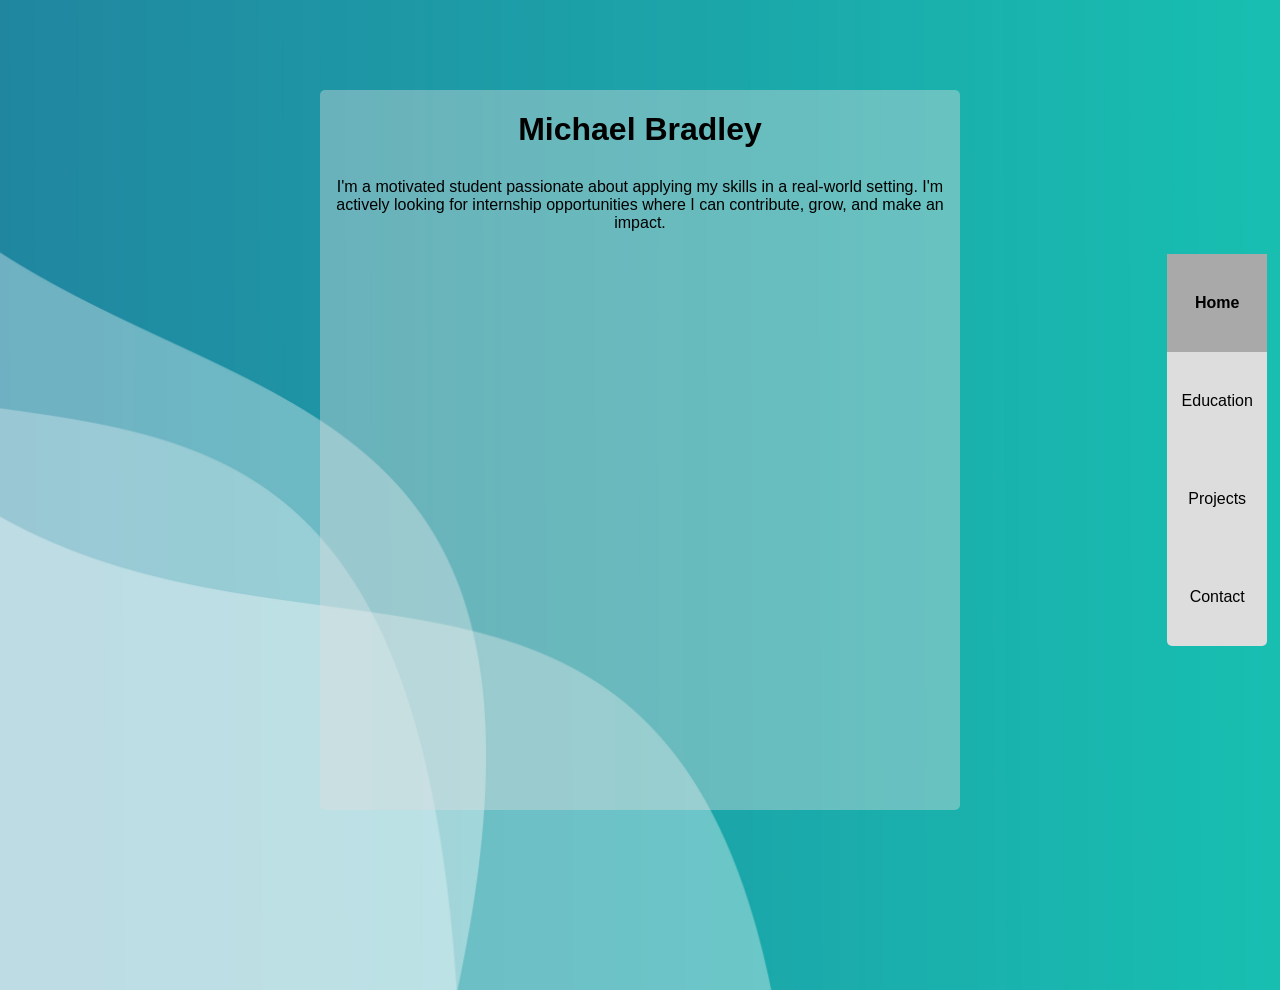
<file: index.html>
<!DOCTYPE HTML>
<html lang="en">
    <head>
        <meta charset="UTF-8">
        <meta name="viewport" content="width=device-width, initial-scale=1.0">
        <meta name="description" content="Personal portfolio and resume website for Michael Bradley, a Computer Science student seeking software engineering internships.">
        <title>Michael Bradley | Home</title>
        <link rel="stylesheet" href="style.css">
    </head>
    <body>
        <header>
            <nav class="right-nav-bar">
                <ul>
                    <li><a href="index.html" class="current" aria-current="page">Home</a></li>
                    <li><a href="education.html">Education</a></li>
                    <li><a href="projects.html">Projects</a></li>
                    <!-- <li><a href="experience.html">Work Experience</a></li> -->
                    <li><a href="contact.html">Contact</a></li>
                </ul>
            </nav>
        </header>
        <main>
            <div class="scene">
                <div class="info-display">
                    <h1>Michael Bradley</h1>
                    <p>I'm a motivated student passionate about applying my skills in a
                        real-world setting. I'm actively looking for internship opportunities
                        where I can contribute, grow, and make an impact.
                    </p>
                </div>
            </div>
        </main>
    </body>
</html>
</file>
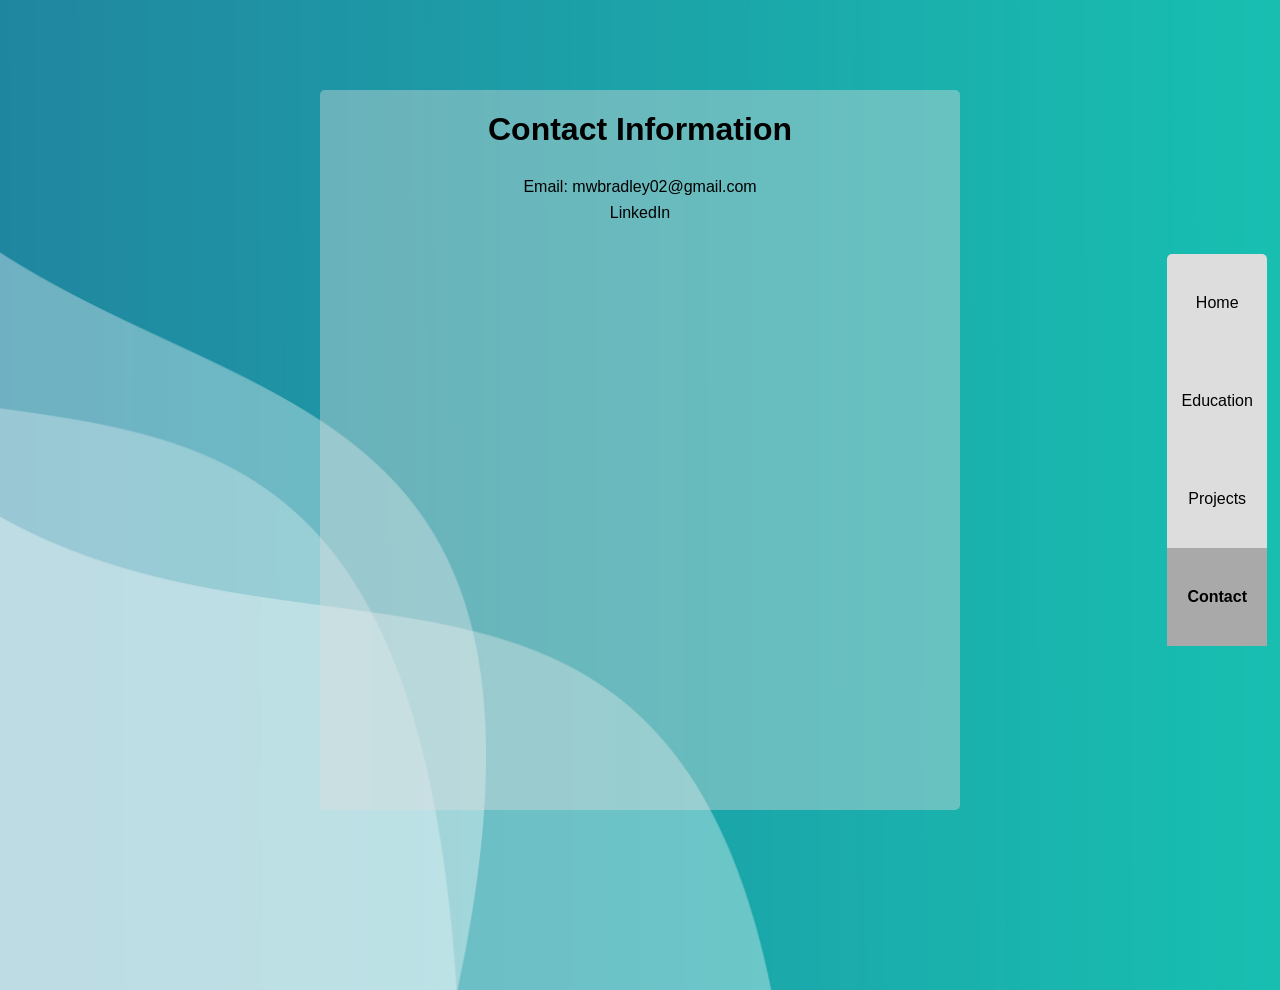
<file: contact.html>
<!DOCTYPE HTML>
<html lang="en">
    <head>
        <meta charset="UTF-8">
        <meta name="viewport" content="width=device-width, initial-scale=1.0">
        <meta name="description" content="Contact information for Michael Bradley — email and LinkedIn.">
        <title>Michael Bradley | Contact</title>
        <link rel="stylesheet" href="style.css">
    </head>
    <body>
        <header>
            <nav class="right-nav-bar">
                <ul>
                    <li><a href="index.html">Home</a></li>
                    <li><a href="education.html">Education</a></li>
                    <li><a href="projects.html">Projects</a></li>
                    <!-- <li><a href="experience.html">Work Experience</a></li> -->
                    <li><a href="contact.html" class="current" aria-current="page">Contact</a></li>
                </ul>
            </nav>
        </header>
        <main>
            <div class="scene">
                <div class="info-display">
                    <h1>Contact Information</h1>
                    <p>Email: <a href="mailto:mwbradley02@gmail.com">mwbradley02@gmail.com</a></p>
                    <a href="https://www.linkedin.com/in/michael-w-a-bradley" target="_blank" rel="noopener noreferrer">LinkedIn</a>
                </div>
            </div>
        </main>
    </body>
</html>
</file>
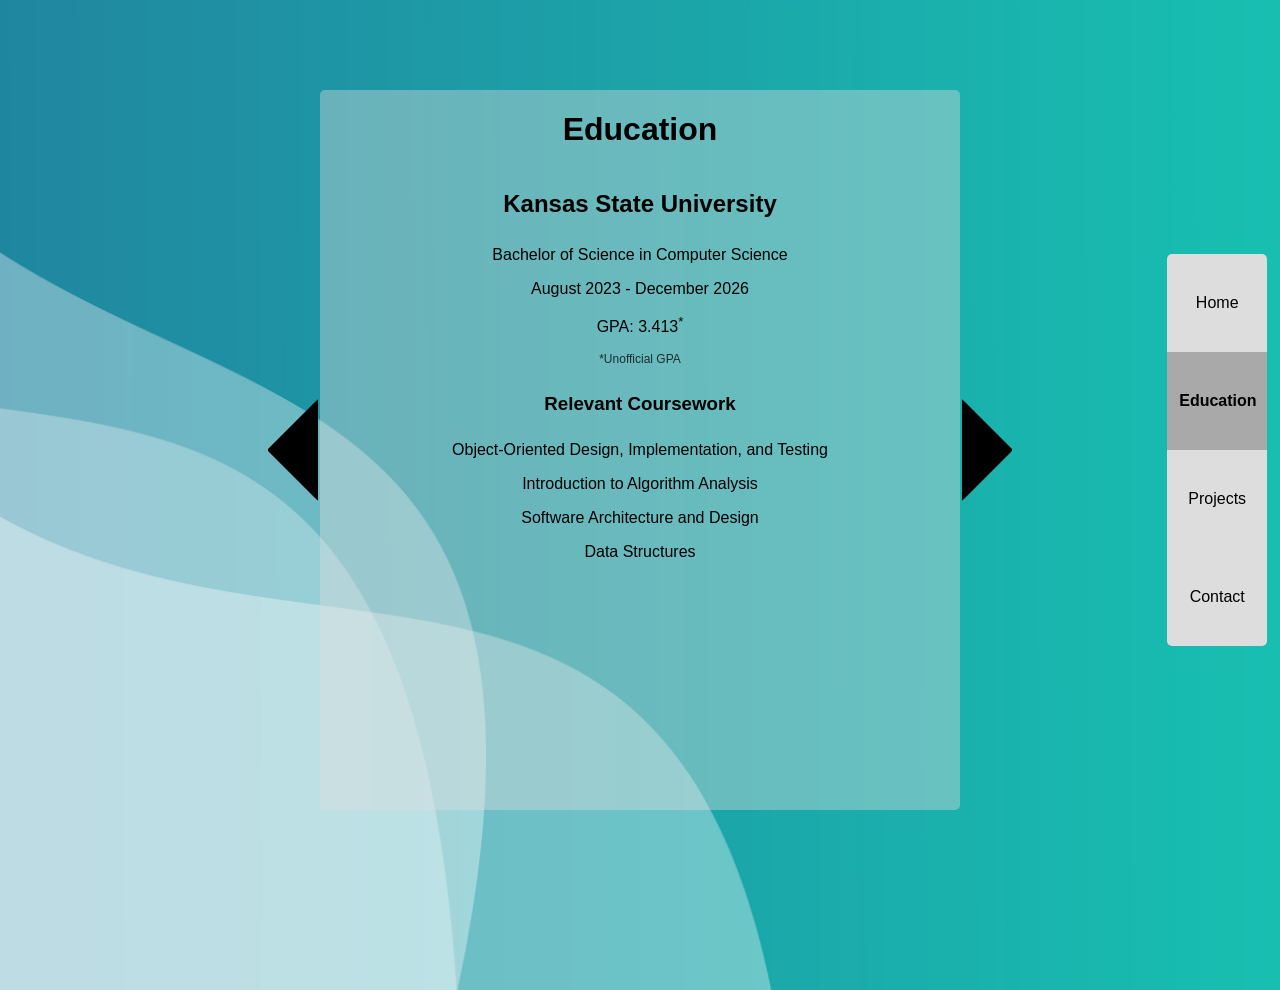
<file: education.html>
<!DOCTYPE HTML>
<html lang="en">
    <head>
        <meta charset="UTF-8">
        <meta name="viewport" content="width=device-width, initial-scale=1.0">
        <meta name="description" content="Education background of Michael Bradley, a Computer Science student at Kansas State University.">
        <title>Michael Bradley | Education</title>
        <link rel="stylesheet" href="style.css">
    </head>
    <body>
        <header>
            <nav class="right-nav-bar">
                <ul>
                    <li><a href="index.html">Home</a></li>
                    <li><a href="education.html" class="current" aria-current="page">Education</a></li>
                    <li><a href="projects.html">Projects</a></li>
                    <!-- <li><a href="experience.html">Work Experience</a></li> -->
                    <li><a href="contact.html">Contact</a></li>
                </ul>
            </nav>
        </header>
        <main>
            <div class="scene">
                <div class="info-display active" id="card1">
                    <h1>Education</h1>
                    <h2>Kansas State University</h2>
                    <p>Bachelor of Science in Computer Science</p>
                    <p>August 2023 - December 2026</p>
                    <p>GPA: 3.413<sup title="Unofficial GPA">*</sup></p>
                    <p class="footnote">*Unofficial GPA</p>
                    <h3>Relevant Coursework</h3>
                    <p>Object-Oriented Design, Implementation, and Testing</p>
                    <p>Introduction to Algorithm Analysis</p>
                    <p>Software Architecture and Design</p>
                    <p>Data Structures</p>
                </div>
                <div class="info-display hidden" id="card2">
                    <h1>Education</h1>
                    <h2>Coffeyville Community College</h2>
                    <p>Associates in Science</p>
                    <p>August 2021 - May 2023</p>
                    <p>GPA: 4.00</p>
                </div>
            </div>
            <button class="left-arrow" id="leftBtn1" aria-label="Previous education entry"></button>
            <button class="right-arrow" id="rightBtn1" aria-label="Next education entry"></button>
        </main>
        <script src="script.js" defer></script>
    </body>
</html>
</file>
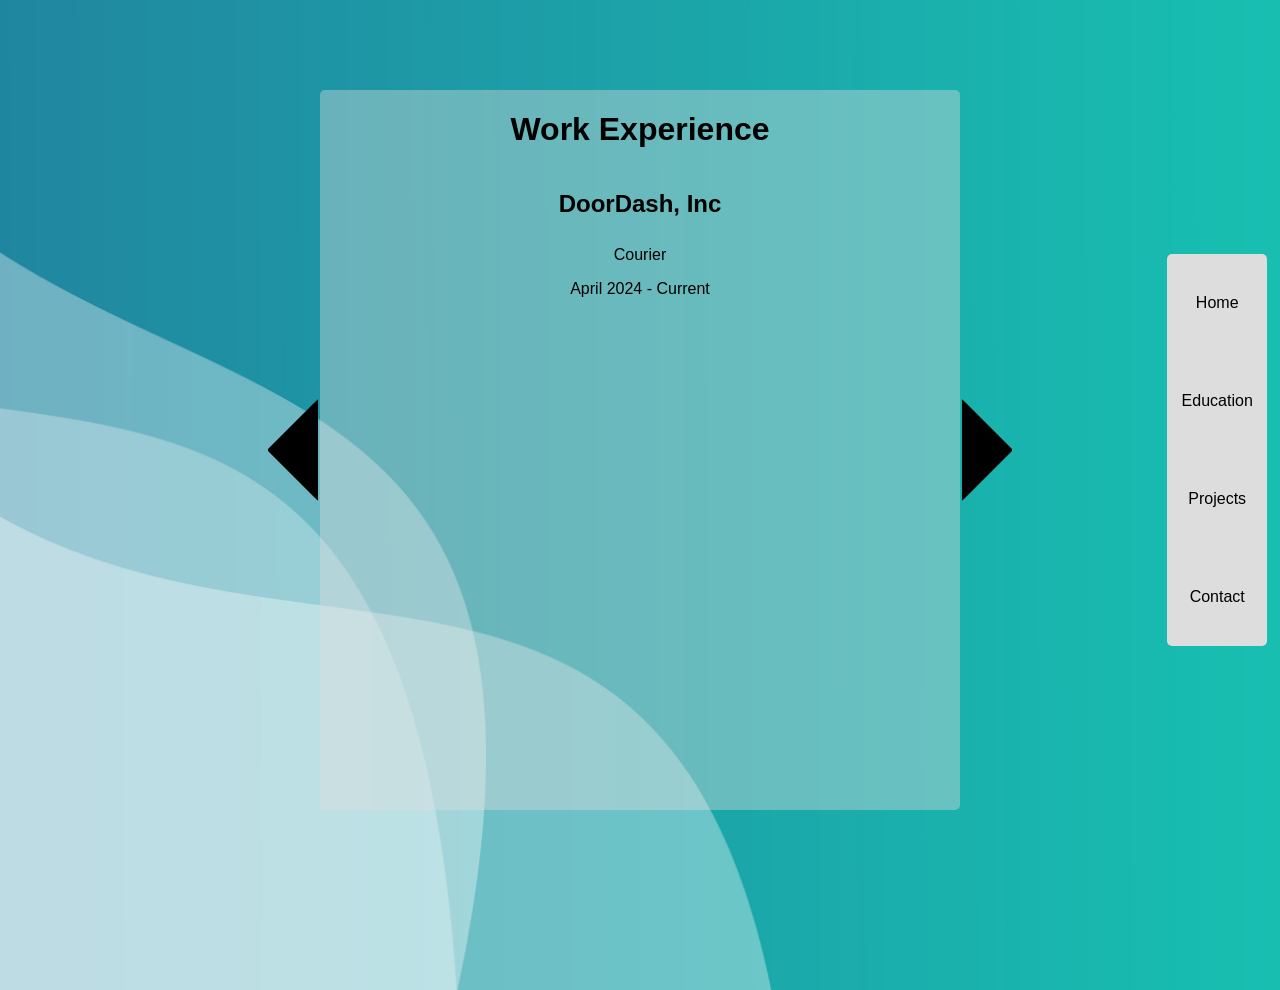
<file: experience.html>
<!DOCTYPE HTML>
<html lang="en">
    <head>
        <meta charset="UTF-8">
        <meta name="viewport" content="width=device-width, initial-scale=1.0">
        <meta name="description" content="Work experience of Michael Bradley, including roles at DoorDash and Walmart.">
        <title>Michael Bradley | Work Experience</title>
        <link rel="stylesheet" href="style.css">
    </head>
    <body>
        <header>
            <nav class="right-nav-bar">
                <ul>
                    <li><a href="index.html">Home</a></li>
                    <li><a href="education.html">Education</a></li>
                    <li><a href="projects.html">Projects</a></li>
                    <!-- <li><a href="experience.html" class="current" aria-current="page">Work Experience</a></li> -->
                    <li><a href="contact.html">Contact</a></li>
                </ul>
            </nav>
        </header>
        <main>
            <div class="scene">
                <div class="info-display active" id="card6">
                    <h1>Work Experience</h1>
                    <h2>DoorDash, Inc</h2>
                    <p>Courier</p>
                    <p>April 2024 - Current</p>
                </div>
                <div class="info-display hidden" id="card7">
                    <h1>Work Experience</h1>
                    <h2>Walmart</h2>
                    <p>Associate</p>
                    <p>February 2022 - January 2024</p>
                </div>
            </div>
            <button class="left-arrow" id="leftBtn3" aria-label="Previous job"></button>
            <button class="right-arrow" id="rightBtn3" aria-label="Next job"></button>
        </main>
        <script src="script.js" defer></script>
    </body>
</html>
</file>
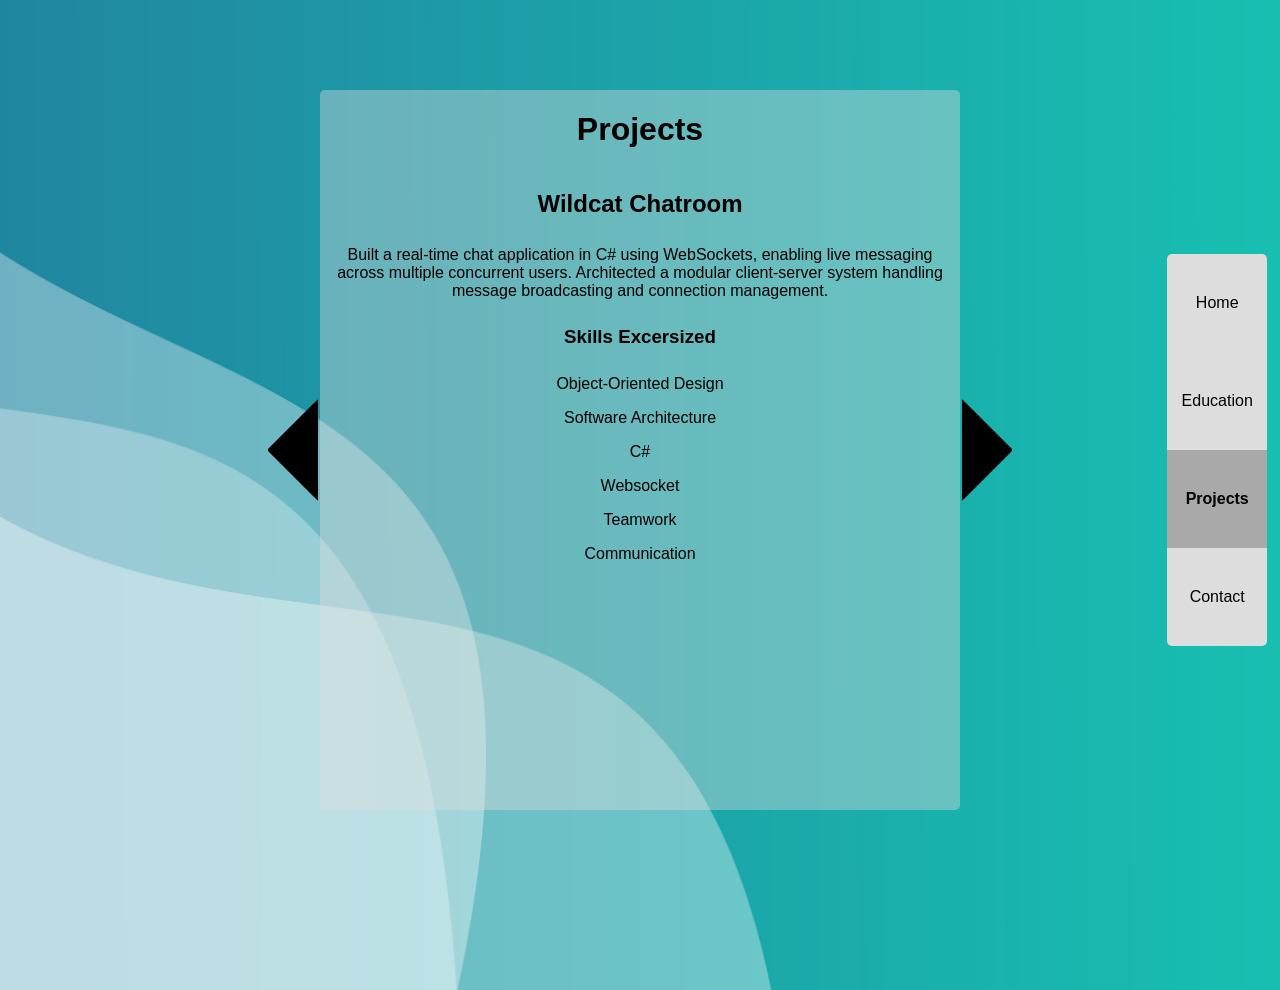
<file: projects.html>
<!DOCTYPE HTML>
<html lang="en">
    <head>
        <meta charset="UTF-8">
        <meta name="viewport" content="width=device-width, initial-scale=1.0">
        <meta name="description" content="Software projects built by Michael Bradley, including Wildcat Chatroom, BudgetBuddy, and Dairy Barn.">
        <title>Michael Bradley | Projects</title>
        <link rel="stylesheet" href="style.css">
    </head>
    <body>
        <header>
            <nav class="right-nav-bar">
                <ul>
                    <li><a href="index.html">Home</a></li>
                    <li><a href="education.html">Education</a></li>
                    <li><a href="projects.html" class="current" aria-current="page">Projects</a></li>
                    <!-- <li><a href="experience.html">Work Experience</a></li> -->
                    <li><a href="contact.html">Contact</a></li>
                </ul>
            </nav>
        </header>
        <main>
            <div class="scene">
                <div class="info-display active" id="card3">
                    <h1>Projects</h1>
                    <h2>Wildcat Chatroom</h2>
                    <p>Built a real-time chat application in C# using WebSockets, enabling live messaging across multiple concurrent
                         users. Architected a modular client-server system handling message broadcasting and connection management.</p>
                    <h3>Skills Excersized</h3>
                    <p>Object-Oriented Design</p>
                    <p>Software Architecture</p>
                    <p>C#</p>
                    <p>Websocket</p>
                    <p>Teamwork</p>
                    <p>Communication</p>
                </div>
                <div class="info-display hidden" id="card4">
                    <h1>Projects</h1>
                    <h2>BudgetBuddy</h2>
                    <p>Built a full-stack budgeting application in 24 hours using Python, React.js, and SQL. Designed the database
                        schema and backend logic to handle user financial data, and built a responsive frontend for tracking expenses
                        and visualizing budget summaries.</p>
                    <h3>Skills Excersized</h3>
                    <p>Reactjs</p>
                    <p>Python</p>
                    <p>MySQL</p>
                    <p>Teamwork</p>
                </div>
                <div class="info-display hidden" id="card5">
                    <h1>Projects</h1>
                    <h2>Dairy Barn</h2>
                    <p>Built a mock menu website using Razorpages, C#, and Object-Oriented Programming. Designed each object to use
                        abstract and inheritance principles. Designed to be intuitive for users and to allows searching based on
                        parameters the user wishes to use.</p>
                    <h3>Skills Excersized</h3>
                    <p>Reactjs</p>
                    <p>Python</p>
                    <p>MySQL</p>
                    <p>Teamwork</p>
                </div>
            </div>
            <button class="left-arrow" id="leftBtn2" aria-label="Previous project"></button>
            <button class="right-arrow" id="rightBtn2" aria-label="Next project"></button>
        </main>
        <script src="script.js" defer></script>
    </body>
</html>
</file>
<file: style.css>
*, *::before, *::after {
    box-sizing: border-box;
}

body {
    margin: 0;
    font-family: -apple-system, BlinkMacSystemFont, 'Segoe UI', Roboto, sans-serif;
    background-image: url('images/kurp2.jpg');
    background-repeat: no-repeat;
    background-size: cover;
    background-position: center;
    width: auto;
    height: 100vh;
    overflow: hidden;
}

button {
    background: none;
    border: none;
    z-index: 2;
    cursor: pointer;
}

a:focus-visible,
button:focus-visible {
    outline: 3px solid #ffffff;
    outline-offset: 3px;
}

.right-nav-bar {
    display: flex;
    position: fixed;
    right: 1%;
    top: 50%; /*Moves it down*/
    transform: translateY(-50%); /*Moves it up to be centered*/
    width: 100px;
    height: auto;
    align-items: center;
    background-color: rgb(221, 221, 221);
    border-radius: 5px;
    z-index: 1000;

    ul {
        list-style: none;
        margin: 0;
        padding: 0;
        width: 100%;
    }

    a {
        display: block;
        padding: 40px 12px;
        color: rgb(0, 0, 0);
        text-decoration: none;
        text-align: center;
    }

    a:hover {
        background-color: darkgray;
    }

    a.current {
        background-color: darkgray;
        font-weight: bold;
    }
}

.info-display {
    display: flex;
    position: absolute;
    transition: transform 0.5s ease-in-out, opacity 0.5s ease-in-out;
    flex-direction: column;
    background-color: rgba(221, 221, 221, .40);
    height: 100%;
    width: 100%;
    text-align: center;
    overflow-y: auto;

    h1 {
        text-align: center;
        padding: 0;
    }

    p {
        margin: 0;
        padding: 8px;
        justify-content: center;
    }

    a {
        color: rgb(0, 0, 0);
        text-decoration: none;
    }

    a:hover {
        color: white;
    }
}

.info-display.active {
    opacity: 1;
    transform: translateX(0);
}

.info-display.hidden {
    opacity: 0;
    transform: translateX(100%);
}

.footnote {
    font-size: 0.75rem;
    opacity: 0.75;
    margin-top: -4px;
}

.scene {
    display: flex;
    position: relative;
    height: 80vh;        /* Slightly taller than the nav bar */
    width: 50%;
    align-items: center;
    margin: 0 auto;
    margin-top: 10vh;    /* Centers it vertically with equal space above and below */
    border-radius: 5px;
    overflow: hidden;
}

.right-arrow {
    display: flex;
    position: fixed;
    top: 50%;
    right: 20%;
    transform: translateY(-50%);
    border-left: 50px solid black;
    border-top: 50px solid transparent;
    border-bottom: 50px solid transparent;
    cursor: pointer;
    clip-path: polygon(
        0% 0%,   /* top point */
        100% 50%, /* right point */
        0% 100%, /* bottom point */
        0% 50%    /* left point */
    )
}

.right-arrow:hover {
    border-left-color: darkgray;
}

.left-arrow {
    display: flex;
    position: fixed;
    top: 50%;
    left: 20%;
    transform: translateY(-50%);
    border-right: 50px solid black;
    border-top: 50px solid transparent;
    border-bottom: 50px solid transparent;
    cursor: pointer;
    clip-path: polygon(
        100% 0%,   /* top point */
        100% 50%, /* right point */
        100% 100%, /* bottom point */
        0% 50%    /* left point */
    )
}

.left-arrow:hover {
    border-right-color: darkgray;
}

/* Tablet and small laptop */
@media (max-width: 900px) {
    .scene {
        width: 80%;
    }

    .left-arrow, .right-arrow {
        border-width: 35px;
    }

    .right-arrow { right: 8%; }
    .left-arrow { left: 8%; }
}

/* Phones: nav becomes a top bar, arrows move to the bottom of the card */
@media (max-width: 600px) {
    body {
        height: auto;
        min-height: 100vh;
        overflow-y: auto;
        overflow-x: hidden;
    }

    .right-nav-bar {
        top: 0;
        right: 0;
        left: 0;
        width: 100%;
        transform: none;
        border-radius: 0;
        justify-content: center;

        ul {
            display: flex;
            justify-content: space-around;
        }

        a {
            padding: 12px 4px;
            font-size: 0.75rem;
        }
    }

    .scene {
        width: 92%;
        height: 70vh;
        margin-top: 64px;
    }

    .left-arrow, .right-arrow {
        top: auto;
        bottom: 4%;
        transform: none;
        border-width: 18px;
    }

    .right-arrow { right: 12%; }
    .left-arrow { left: 12%; }
}

@media (prefers-reduced-motion: reduce) {
    .info-display {
        transition: none;
    }
}
</file>
